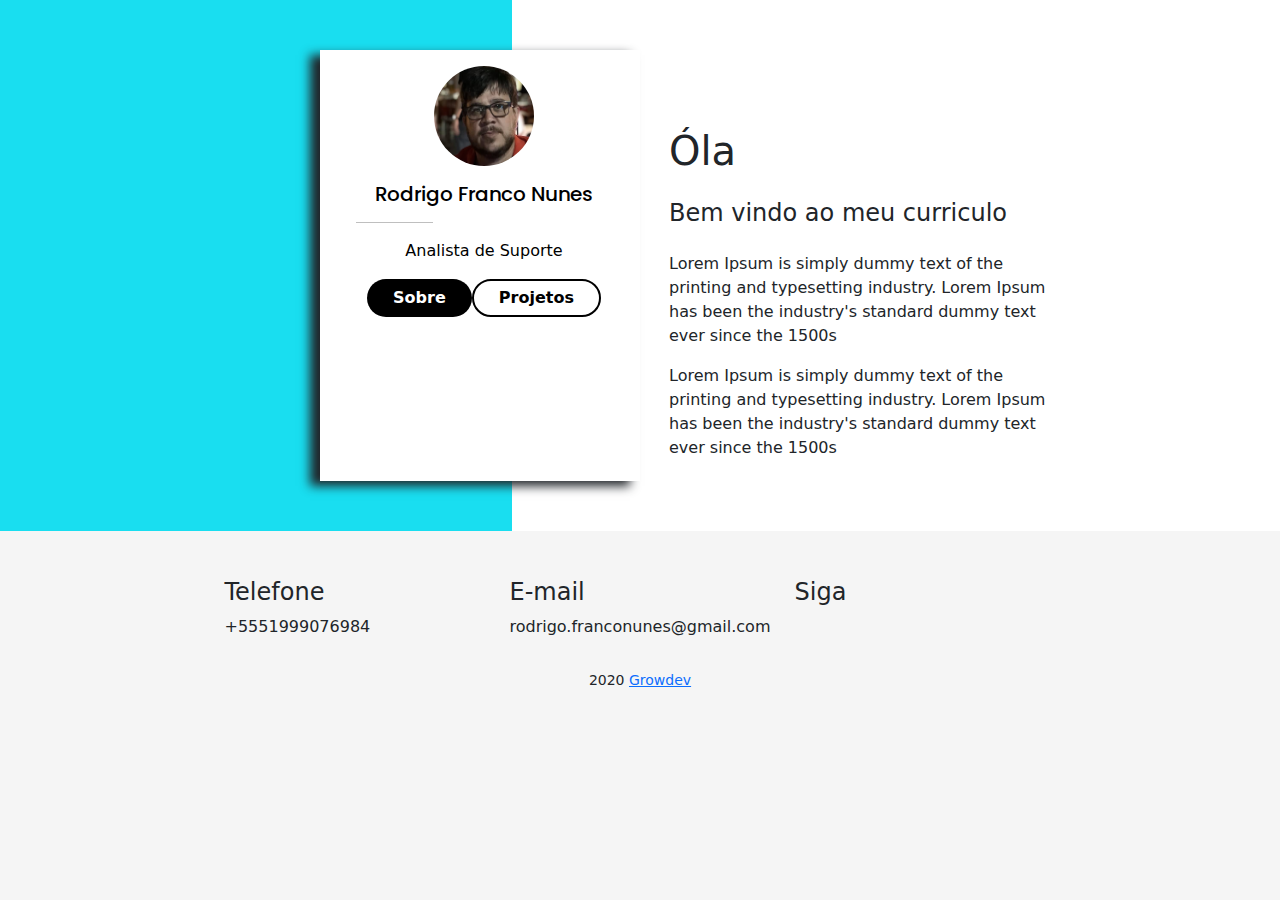
<file: index.html>
<!DOCTYPE html>
<html lang="pt-be">

<head>
    <meta charset="UTF-8">
    <meta http-equiv="X-UA-Compatible" content="IE=edge">
    <meta name="viewport" content="width=device-width, initial-scale=1.0">
    <title>Codaí</title>
    <link rel="preconnect" href="https://fonts.gstatic.com">
    <link href="https://fonts.googleapis.com/css2?family=Poppins:wght@600&display=swap" rel="stylesheet">
    <link rel="stylesheet" href="https://pro.fontawesome.com/releases/v5.10.0/css/all.css"
        integrity="sha384-AYmEC3Yw5cVb3ZcuHtOA93w35dYTsvhLPVnYs9eStHfGJvOvKxVfELGroGkvsg+p" crossorigin="anonymous" />
    <link rel="stylesheet" href="./css/bootstrap.css">
    <link rel="stylesheet" href="./css/style.css">
</head>

<body>
    <div class="container-fluid container-linear">
        <div class="row container-card">
            <div class="col-12 offset-lg-3 col-md-3 col-lg-3 card-col">
                <div class="card card-perfil">
                    <div class="img-card-perfil">
                        <img src="./img/rodrigo.png" alt="Foto de Perfil" class="card-image mx-auto d-block">
                    </div>
                    <div class="card-body">
                        <h5 class="text-center card-title" id="nome-no-html"></h5>
                        <hr class="hr">
                        <p class="text-center" id="cargo-no-html">

                        </p>
                        <div class="botoes-card">
                            <button onclick="clickNoSobre()" class="btn mr-1" id="btn-sobre">Sobre</button>
                            <button onclick="clickNoProjetos()" class="btn ml-1" id="btn-projeto">Projetos</button>
                        </div>
                        <div class="icon-redes-sociais">
                            <div class="links-redes-sociais mt-2">
                                <a href="#">
                                    <i class="fab fa-facebook"></i>
                                </a>
                                <a href="#">
                                    <i class="fab fa-linkedin"></i>
                                </a>
                            </div>
                        </div>
                    </div>
                </div>
            </div>
            <div class="col-12 col-md-6 col-lg-6 text-body">
                <div class="text" id="texto-1">
                    <h1 class="title-text">Óla</h1>
                    <h4 class="title-subtitle">Bem vindo ao meu curriculo</h4>
                    <p>
                        Lorem Ipsum is simply dummy text of the printing and typesetting industry. 
                        Lorem Ipsum has been the industry's standard dummy text ever since the 1500s
                    </p>
                     <p>
                        Lorem Ipsum is simply dummy text of the printing and typesetting industry. 
                        Lorem Ipsum has been the industry's standard dummy text ever since the 1500s
                    </p>
                </div>
                <div class="text" id="texto-2">
                    <h1 class="title-text">Projetos</h1>
                    <h4 class="title-subtitle">Projetos que trabalhei</h4>
                    <p>
                        <a target="_blank" href="https://www.growdev.com.br">Site</a>
                    </p>
                </div>
            </div>
        </div>
    </div>
    <footer class="container">
        <div class="row" id="footer-elementos">
            <div class="col-md-3 col-lg-3">
                <h4>Telefone</h4>
                <p>+5551999076984</p>
            </div>
            <div class="col-md-3 col-lg-3">
                <div class="email">
                    <h4>E-mail</h4>
                    <p>rodrigo.franconunes@gmail.com</p>
                </div>
            </div>
            <div class="col-md-3 col-lg-3">
                <h4>Siga</h4>
                <div class="links-redes-sociais">
                    <a href="#">
                        <i class="fab fa-facebook"></i>
                    </a>
                    <a href="#">
                        <i class="fab fa-linkedin"></i>
                    </a>
                </div>
            </div>
        </div>
        <div class="row text-center mb-2">
            <small>2020 <a href="https://www.growdev.com.br">Growdev</a></small>
        </div>
    </footer>

    <script src="./js/index.js"></script>
</body>
</html>
</file>
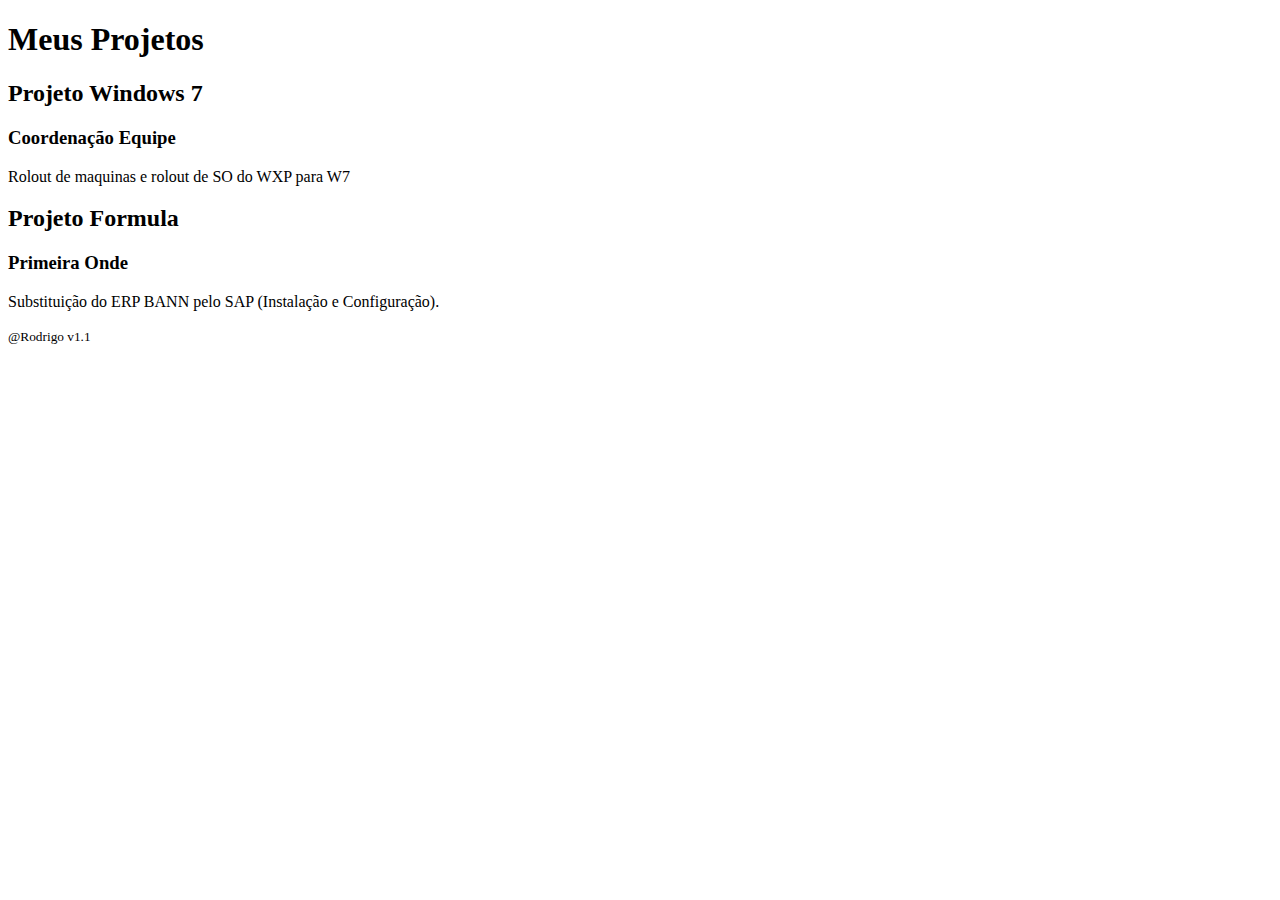
<file: projetos.html>
<!DOCTYPE html>
<html lang="en">
<head>
    <meta charset="UTF-8">
    <meta name="viewport" content="width=device-width, initial-scale=1.0">
    <title>Meus Projetos</title>
</head>
<body>
    <div>
        <h1>Meus Projetos</h1>
    </div>
    <div>
        <section>
            <h2>Projeto Windows 7</h2>
            <h3>Coordenação Equipe</h3>
            <p>Rolout de maquinas e rolout de SO do WXP para W7</p>
        </section>

        <section>
            <h2>Projeto Formula</h2>
            <h3>Primeira Onde</h3>
            <p>Substituição do ERP BANN pelo SAP (Instalação e Configuração).</p>
        </section>
    </div>
    <footer>
        <div>
            <small>@Rodrigo v1.1</small>
        </div>
    </footer>
</body>
</html>
</file>
<file: css/style.css>
body {
    background-color: #f5f5f5;
}

.container-card {
    padding: 50px 0px 50px 0px;
    margin-bottom: 2em;
}

.img-perfil-card {
    display: flex;
    justify-content: center;
}

.card-title {
    font-family: 'Poppins';
}

.hr {
    height: 1px;
    background-color: black;
    width: 30%;
}

.card-image {
    height: 100px;
    width: 100px;
    border-radius: 50%;
    margin-top: 1em;
}

.card-perfil {
    background-color: #19def0 !important;
    box-shadow: 0px 0px 5px #f5f5f5;
}

.botoes-card {
    display: flex;
    justify-content: center;
}

#btn-sobre {
    border-radius: 20px;
    padding: 5px 25px;
    background-color: black !important;
    font-weight: 600;
    color: #fff !important;
}

#btn-projeto {
    border: 2px solid black;
    border-radius: 20px;
    padding: 5px 25px;
    font-weight: 600;
    color: black !important;
}

.icon-redes-sociais {
    text-align: center;
    padding: 10px;
}

.title-text {
    margin-top: 1em;
    font-size: 600;
}

.title-subtitle {
    margin: 1em 0;
}

.text {
    padding: 5px 17px ;
}

.links-redes-sociais {
    text-decoration: none;
}

.links-redes-sociais i {
    color: black;
    font-size: 25px;
    padding: 10px;
}

#footer-elementos {
    display: flex;
    justify-content: space-between;
}

#footer-elementos {
    padding: 15px 0px 15px 0px; 
}

@media (min-width: 900px){

    .container-linear{
        background: linear-gradient(to left, #ffffff 60%, #19def0  40%);
    }


    .card-col{
        display: flex;
        justify-content: flex-end;
        align-content: center;
        background-color: #ffffff !important;
        box-shadow: -10px 5px 10px 0px;
    }

    .card-perfil{
        background-color: #ffffff !important;
        color: black;
        box-shadow: none !important;
        width:18em;
        border: none !important;
       
    }

    .btn-card{
        color:black !important;
    }

    .text-body{
        box-shadow: none;
    }

    .text{
        max-width: 430px;
        vertical-align: middle;
        margin-top: 2em;
    }

    #footer-elementos {
        display:flex !important; 
        justify-content: center !important;
    }
    .rodape{
        text-align: center !important;
        margin-bottom: 10px;
    }

}
 #texto-1 {

 }

 #texto-2 {
     display: none;
 }
</file>
